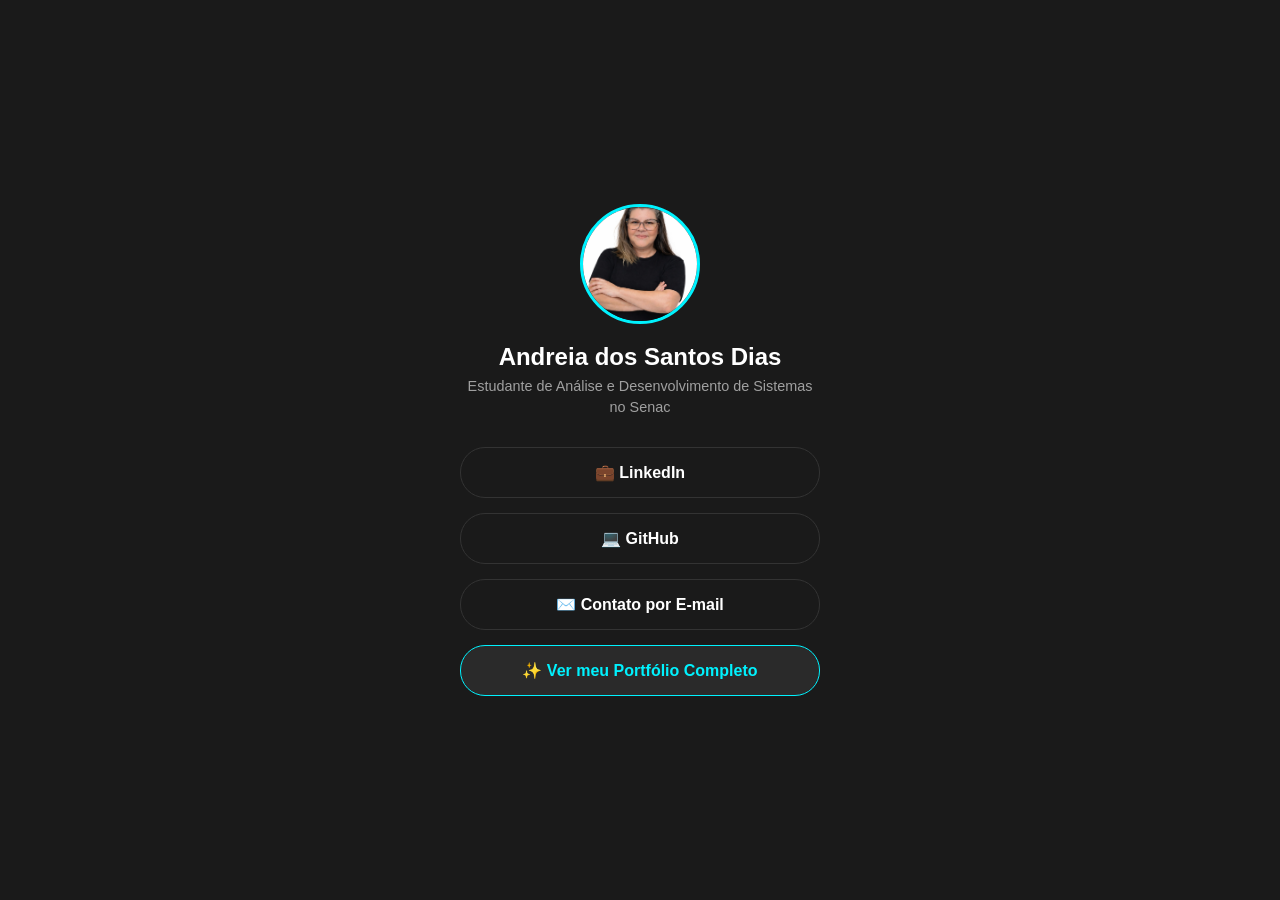
<file: index.html>
<!DOCTYPE html>
<html lang="pt-BR">
<head>
    <meta charset="UTF-8">
    <meta name="viewport" content="width=device-width, initial-scale=1.0">
    <title>Andreia Dias - Portfólio e Links</title>
    <!-- Alterado aqui para apontar para o novo arquivo CSS -->
    <link rel="stylesheet" href="css/links.css">
</head>
<body>
    <div class="container">
        
        <img src="assets/img/profile.jpg" alt="Foto de Perfil de Andreia" class="profile-pic">
        
        <h1>Andreia dos Santos Dias</h1>
        <p>Estudante de Análise e Desenvolvimento de Sistemas no Senac</p>
        
        <div class="links">
            <a href="https://www.linkedin.com/in/andreia-dias-94639136/" target="_blank" class="link-btn">
                💼 LinkedIn
            </a>
            
            <a href="https://github.com/andreiadias2000" target="_blank" class="link-btn">
                💻 GitHub
            </a>
            
            <a href="mailto:andreiadias2000.as@gmail.com" class="link-btn">
                ✉️ Contato por E-mail
            </a>

            <!-- Este é o botão que faz a mágica de levar para o código antigo! -->
            <a href="portfolio-completo.html" class="link-btn destaque">
                ✨ Ver meu Portfólio Completo
            </a>
        </div>
    </div>
</body>
</html>
</file>
<file: css/links.css>
* {
    margin: 0;
    padding: 0;
    box-sizing: border-box;
    font-family: 'Segoe UI', Tahoma, Geneva, Verdana, sans-serif;
}

body {
    background-color: #1a1a1a;
    color: #ffffff;
    display: flex;
    justify-content: center;
    align-items: center;
    min-height: 100vh;
}

.container {
    text-align: center;
    width: 100%;
    max-width: 400px;
    padding: 20px;
}

.profile-pic {
    width: 120px;
    height: 120px;
    border-radius: 50%;
    object-fit: cover;
    border: 3px solid #00f2fe;
    margin-bottom: 15px;
}

h1 {
    font-size: 1.5rem;
    margin-bottom: 5px;
}

p {
    font-size: 0.9rem;
    color: #a0a0a0;
    margin-bottom: 30px;
    line-height: 1.4;
}

.links {
    display: flex;
    flex-direction: column;
    gap: 15px;
}

.link-btn {
    display: block;
    background-color: transparent;
    color: #ffffff;
    text-decoration: none;
    padding: 15px;
    border-radius: 25px;
    border: 1px solid #333;
    font-weight: bold;
    transition: all 0.3s ease;
}

.link-btn:hover {
    background-color: #333;
    border-color: #555;
    transform: translateY(-2px);
}

/* Um estilo um pouquinho diferente para destacar o botão do portfólio antigo */
.destaque {
    background-color: #2a2a2a;
    border-color: #00f2fe;
    color: #00f2fe;
}

.destaque:hover {
    background-color: #00f2fe;
    color: #1a1a1a;
}
</file>
